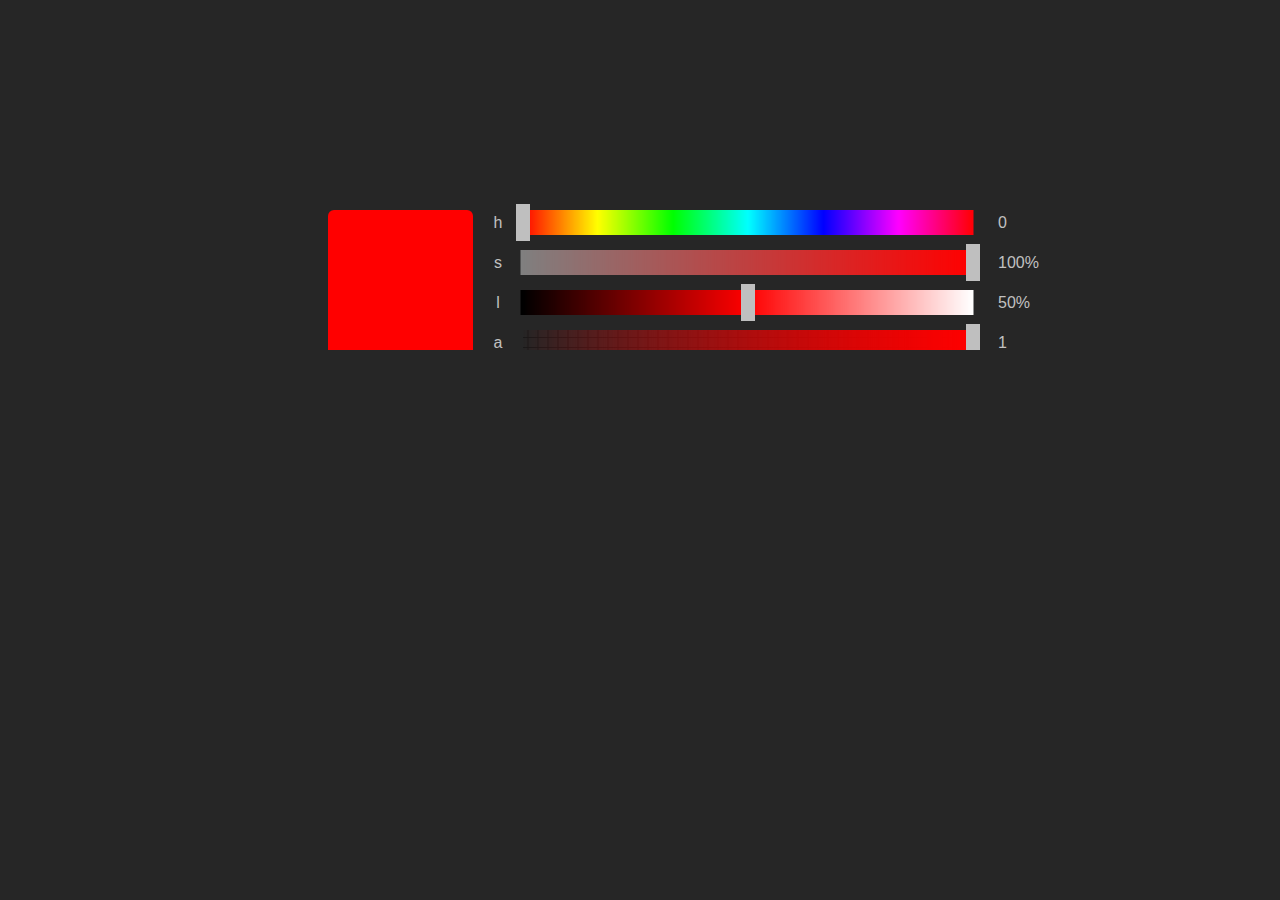
<file: index.html>
<!DOCTYPE html>
<html>

<script type="text/javascript" src="lib/d3.v3.js"></script>
<script type="text/javascript" src="colorPicker.js"></script>

<head><meta http-equiv="Content-Type" content="text/html; charset=UTF-8">
  <title>D3 HSL Color Picker</title>
</head>

<link rel="stylesheet" type="text/css" href="colorpicker.css">

<style>

body {
  background-color:hsla(0,0%,15%,1);
}

svg {
  font-family:"helvetica neue","Arial","sans-serif";
}

.colorPicker {
  height:200px;
  width:645px;
  margin:auto;
  margin-top:200px;
  position:relative;
}

</style>

<body>

  <div class="colorPicker">
    <svg width="750"></svg>
  </div>

</body>

<script type="text/javascript">

var copi = cp.colorpicker();

var colorData = cp.colorSystems.hsla;

d3.select('.colorPicker svg')
  .datum(colorData)
  .call(copi)

copi.dispatch.on('cpupdate', function(d) {
  console.log(cp.converters.dataToHslaString(d));
});

</script>

</html>
</file>
<file: colorpicker.css>
.slider {
  fill:hsla(0,0%,75%,1);
}

.slider:hover,
.slider.dragging {
  fill-opacity:0.5;
}

.tLine {
  stroke-width:1px;
  stroke:hsla(0,0%,10%,1);
}

.colorBarTitle,
.colorBarValue {
  fill:#c1c1c1;
}
</file>
